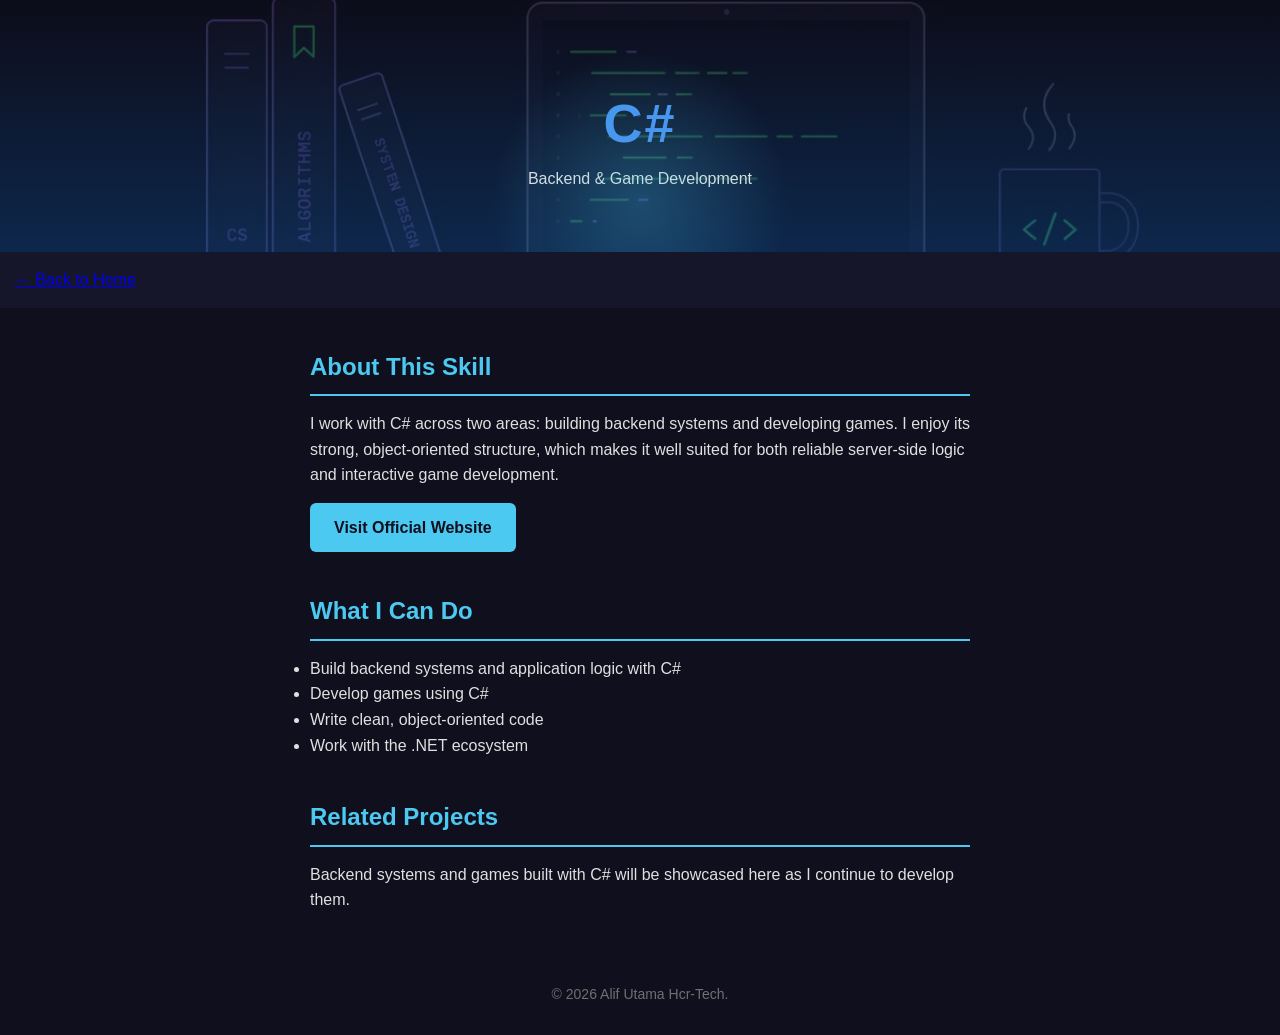
<file: csharp.html>
<!DOCTYPE html>
<html lang="en">

<head>
    <meta charset="UTF-8">
    <meta name="viewport" content="width=device-width, initial-scale=1.0">
    <title>C# | Alif Utama</title>
    <link rel="icon" href="favicon.png" type="image/png">
    <link rel="stylesheet" href="style.css">
</head>

<body>
    <header>
        <h1>C#</h1>
        <p>Backend & Game Development</p>
    </header>

    <nav>
        <a href="index.html">← Back to Home</a>
    </nav>

    <section>
        <h2>About This Skill</h2>
        <p>I work with C# across two areas: building backend systems and developing games. I enjoy its strong, object-oriented structure, which makes it well suited for both reliable server-side logic and interactive game development.</p>
        <a href="https://learn.microsoft.com/dotnet/csharp/" target="_blank" class="button">Visit Official Website</a>
    </section>

    <section>
        <h2>What I Can Do</h2>
        <ul>
            <li>Build backend systems and application logic with C#</li>
            <li>Develop games using C#</li>
            <li>Write clean, object-oriented code</li>
            <li>Work with the .NET ecosystem</li>
        </ul>
    </section>

    <section>
        <h2>Related Projects</h2>
        <p>Backend systems and games built with C# will be showcased here as I continue to develop them.</p>
    </section>

    <footer>
        <p>&copy; <span id="year"></span> Alif Utama Hcr-Tech.</p>
    </footer>

    <script>
        document.getElementById("year").textContent = new Date().getFullYear();
    </script>
</body>

</html>
</file>
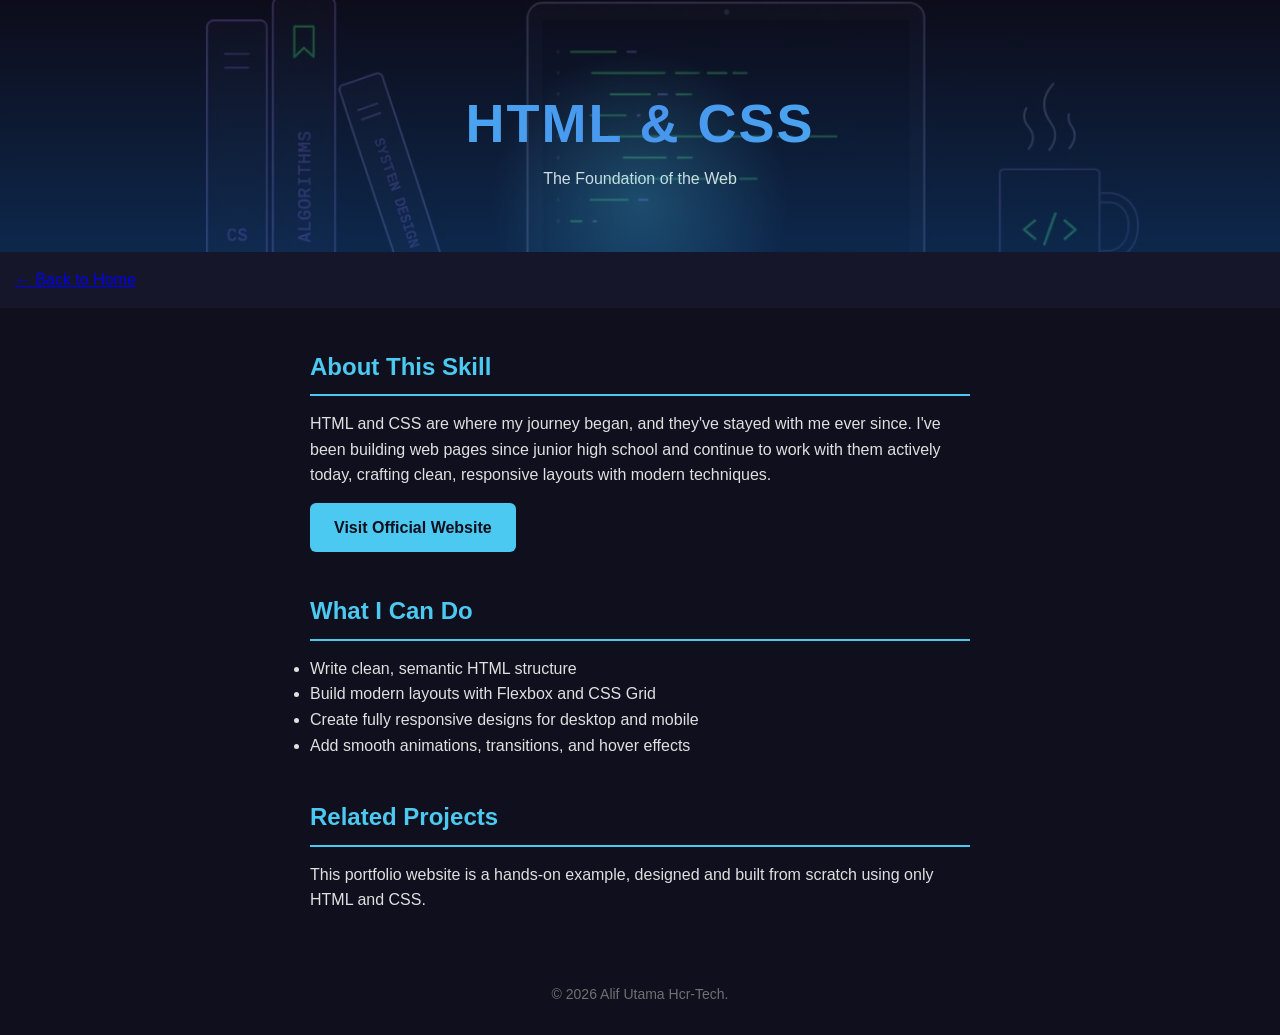
<file: html-css.html>
<!DOCTYPE html>
<html lang="en">

<head>
    <meta charset="UTF-8">
    <meta name="viewport" content="width=device-width, initial-scale=1.0">
    <title>HTML & CSS | Alif Utama</title>
    <link rel="icon" href="favicon.png" type="image/png">
    <link rel="stylesheet" href="style.css">
</head>

<body>
    <header>
        <h1>HTML & CSS</h1>
        <p>The Foundation of the Web</p>
    </header>

    <nav>
        <a href="index.html">← Back to Home</a>
    </nav>

    <section>
        <h2>About This Skill</h2>
        <p>HTML and CSS are where my journey began, and they've stayed with me ever since. I've been building web pages since junior high school and continue to work with them actively today, crafting clean, responsive layouts with modern techniques.</p>
        <a href="https://developer.mozilla.org/en-US/docs/Web/HTML" target="_blank" class="button">Visit Official Website</a>
    </section>

    <section>
        <h2>What I Can Do</h2>
        <ul>
            <li>Write clean, semantic HTML structure</li>
            <li>Build modern layouts with Flexbox and CSS Grid</li>
            <li>Create fully responsive designs for desktop and mobile</li>
            <li>Add smooth animations, transitions, and hover effects</li>
        </ul>
    </section>

    <section>
        <h2>Related Projects</h2>
        <p>This portfolio website is a hands-on example, designed and built from scratch using only HTML and CSS.</p>
    </section>

    <footer>
        <p>&copy; <span id="year"></span> Alif Utama Hcr-Tech.</p>
    </footer>

    <script>
        document.getElementById("year").textContent = new Date().getFullYear();
    </script>
</body>

</html>
</file>
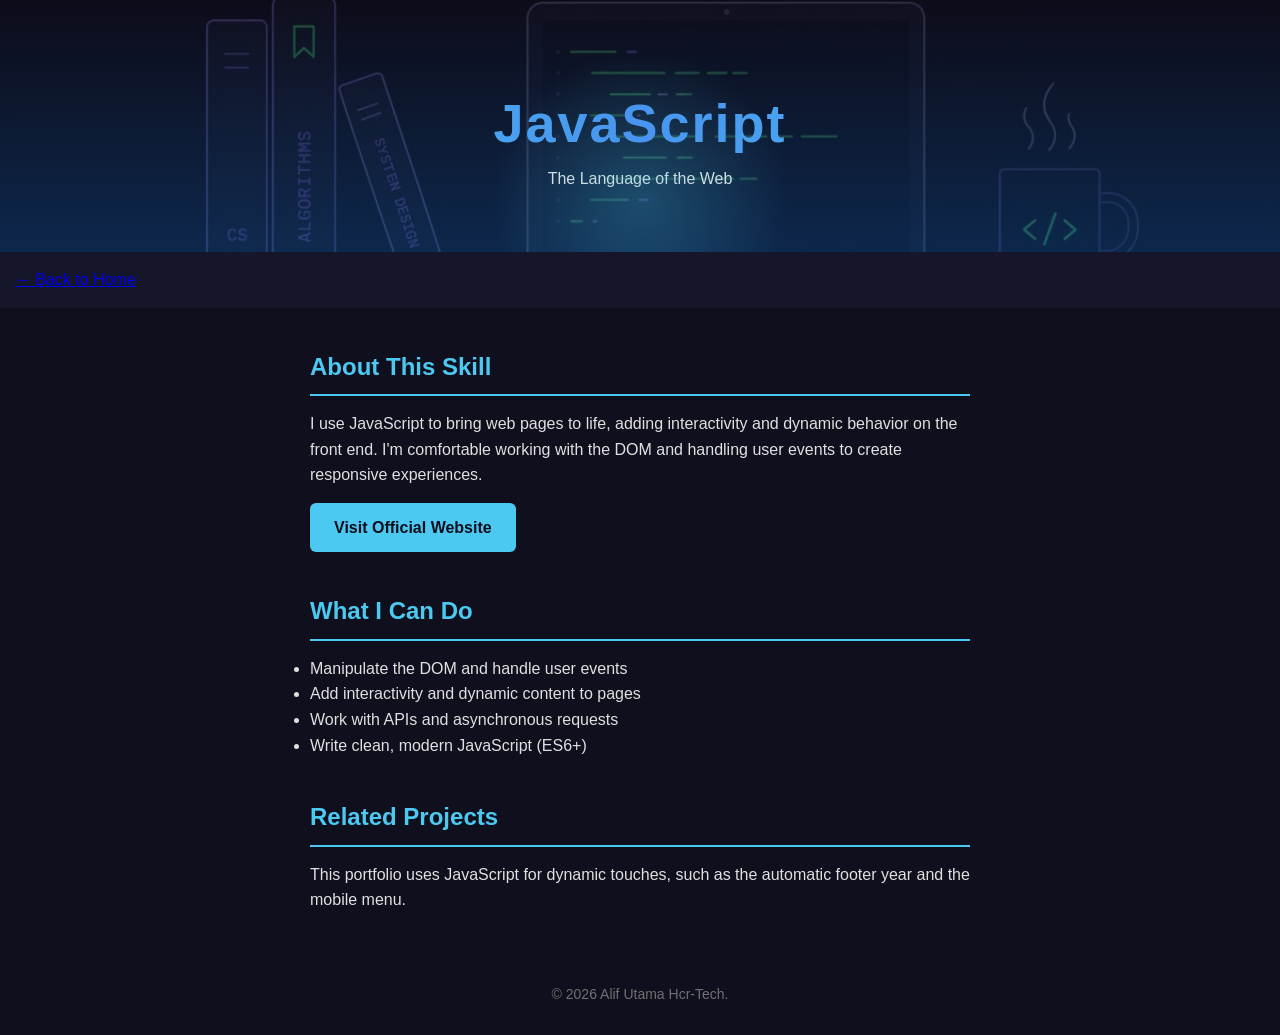
<file: javascript.html>
<!DOCTYPE html>
<html lang="en">

<head>
    <meta charset="UTF-8">
    <meta name="viewport" content="width=device-width, initial-scale=1.0">
    <title>JavaScript | Alif Utama</title>
    <link rel="icon" href="favicon.png" type="image/png">
    <link rel="stylesheet" href="style.css">
</head>

<body>
    <header>
        <h1>JavaScript</h1>
        <p>The Language of the Web</p>
    </header>

    <nav>
        <a href="index.html">← Back to Home</a>
    </nav>

    <section>
        <h2>About This Skill</h2>
        <p>I use JavaScript to bring web pages to life, adding interactivity and dynamic behavior on the front end. I'm comfortable working with the DOM and handling user events to create responsive experiences.</p>
        <a href="https://developer.mozilla.org/en-US/docs/Web/JavaScript" target="_blank" class="button">Visit Official Website</a>
    </section>

    <section>
        <h2>What I Can Do</h2>
        <ul>
            <li>Manipulate the DOM and handle user events</li>
            <li>Add interactivity and dynamic content to pages</li>
            <li>Work with APIs and asynchronous requests</li>
            <li>Write clean, modern JavaScript (ES6+)</li>
        </ul>
    </section>

    <section>
        <h2>Related Projects</h2>
        <p>This portfolio uses JavaScript for dynamic touches, such as the automatic footer year and the mobile menu.</p>
    </section>

    <footer>
        <p>&copy; <span id="year"></span> Alif Utama Hcr-Tech.</p>
    </footer>

    <script>
        document.getElementById("year").textContent = new Date().getFullYear();
    </script>
</body>

</html>
</file>
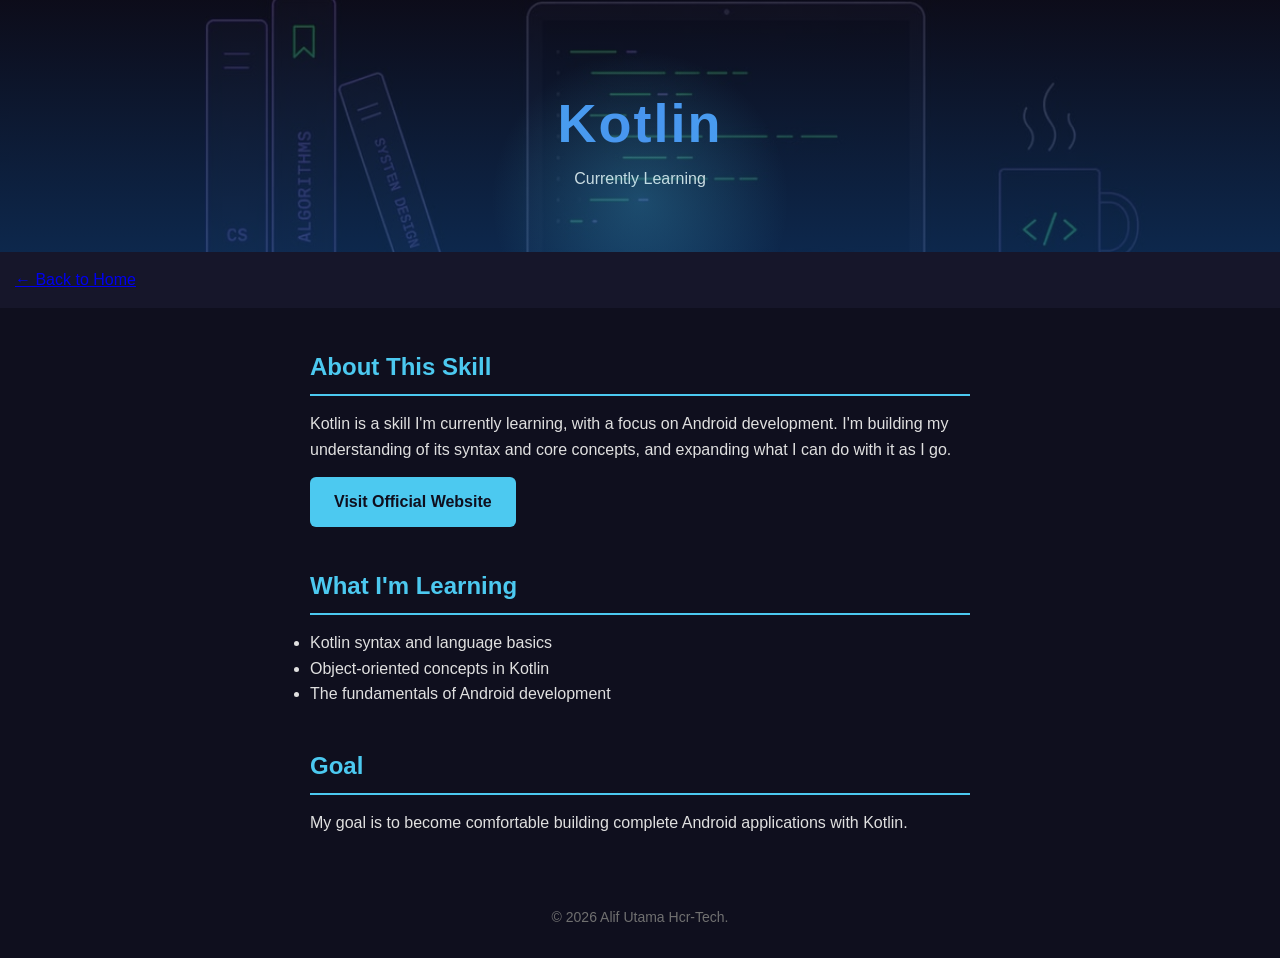
<file: kotlin.html>
<!DOCTYPE html>
<html lang="en">

<head>
    <meta charset="UTF-8">
    <meta name="viewport" content="width=device-width, initial-scale=1.0">
    <title>Kotlin | Alif Utama</title>
    <link rel="icon" href="favicon.png" type="image/png">
    <link rel="stylesheet" href="style.css">
</head>

<body>
    <header>
        <h1>Kotlin</h1>
        <p>Currently Learning</p>
    </header>

    <nav>
        <a href="index.html">← Back to Home</a>
    </nav>

    <section>
        <h2>About This Skill</h2>
        <p>Kotlin is a skill I'm currently learning, with a focus on Android development. I'm building my understanding of its syntax and core concepts, and expanding what I can do with it as I go.</p>
        <a href="https://kotlinlang.org" target="_blank" class="button">Visit Official Website</a>
    </section>

    <section>
        <h2>What I'm Learning</h2>
        <ul>
            <li>Kotlin syntax and language basics</li>
            <li>Object-oriented concepts in Kotlin</li>
            <li>The fundamentals of Android development</li>
        </ul>
    </section>

    <section>
        <h2>Goal</h2>
        <p>My goal is to become comfortable building complete Android applications with Kotlin.</p>
    </section>

    <footer>
        <p>&copy; <span id="year"></span> Alif Utama Hcr-Tech.</p>
    </footer>

    <script>
        document.getElementById("year").textContent = new Date().getFullYear();
    </script>
</body>

</html>
</file>
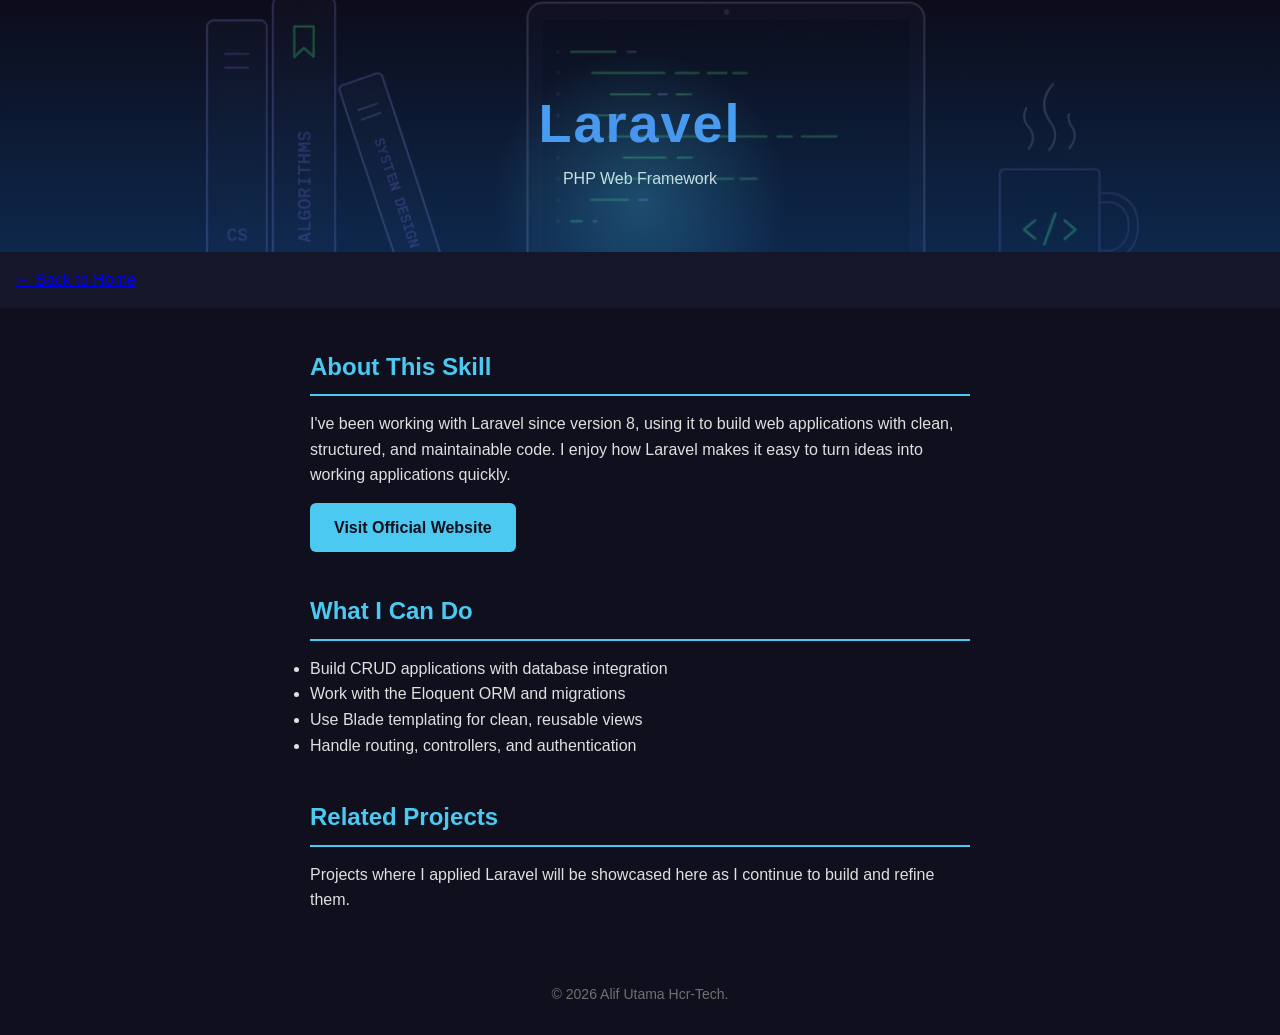
<file: laravel.html>
<!DOCTYPE html>
<html lang="en">

<head>
    <meta charset="UTF-8">
    <meta name="viewport" content="width=device-width, initial-scale=1.0">
    <title>Laravel | Alif Utama</title>
    <link rel="icon" href="favicon.png" type="image/png">
    <link rel="stylesheet" href="style.css">
</head>

<body>
    <header>
        <h1>Laravel</h1>
        <p>PHP Web Framework</p>
    </header>

    <nav>
        <a href="index.html">← Back to Home</a>
    </nav>

    <section>
        <h2>About This Skill</h2>
        <p>I've been working with Laravel since version 8, using it to build web applications with clean, structured, and maintainable code. I enjoy how Laravel makes it easy to turn ideas into working applications quickly.</p>
        <a href="https://laravel.com" target="_blank" class="button">Visit Official Website</a>
    </section>

    <section>
        <h2>What I Can Do</h2>
        <ul>
            <li>Build CRUD applications with database integration</li>
            <li>Work with the Eloquent ORM and migrations</li>
            <li>Use Blade templating for clean, reusable views</li>
            <li>Handle routing, controllers, and authentication</li>
        </ul>
    </section>

    <section>
        <h2>Related Projects</h2>
        <p>Projects where I applied Laravel will be showcased here as I continue to build and refine them.</p>
    </section>

    <footer>
        <p>&copy; <span id="year"></span> Alif Utama Hcr-Tech.</p>
    </footer>

    <script>
        document.getElementById("year").textContent = new Date().getFullYear();
    </script>
</body>

</html>
</file>
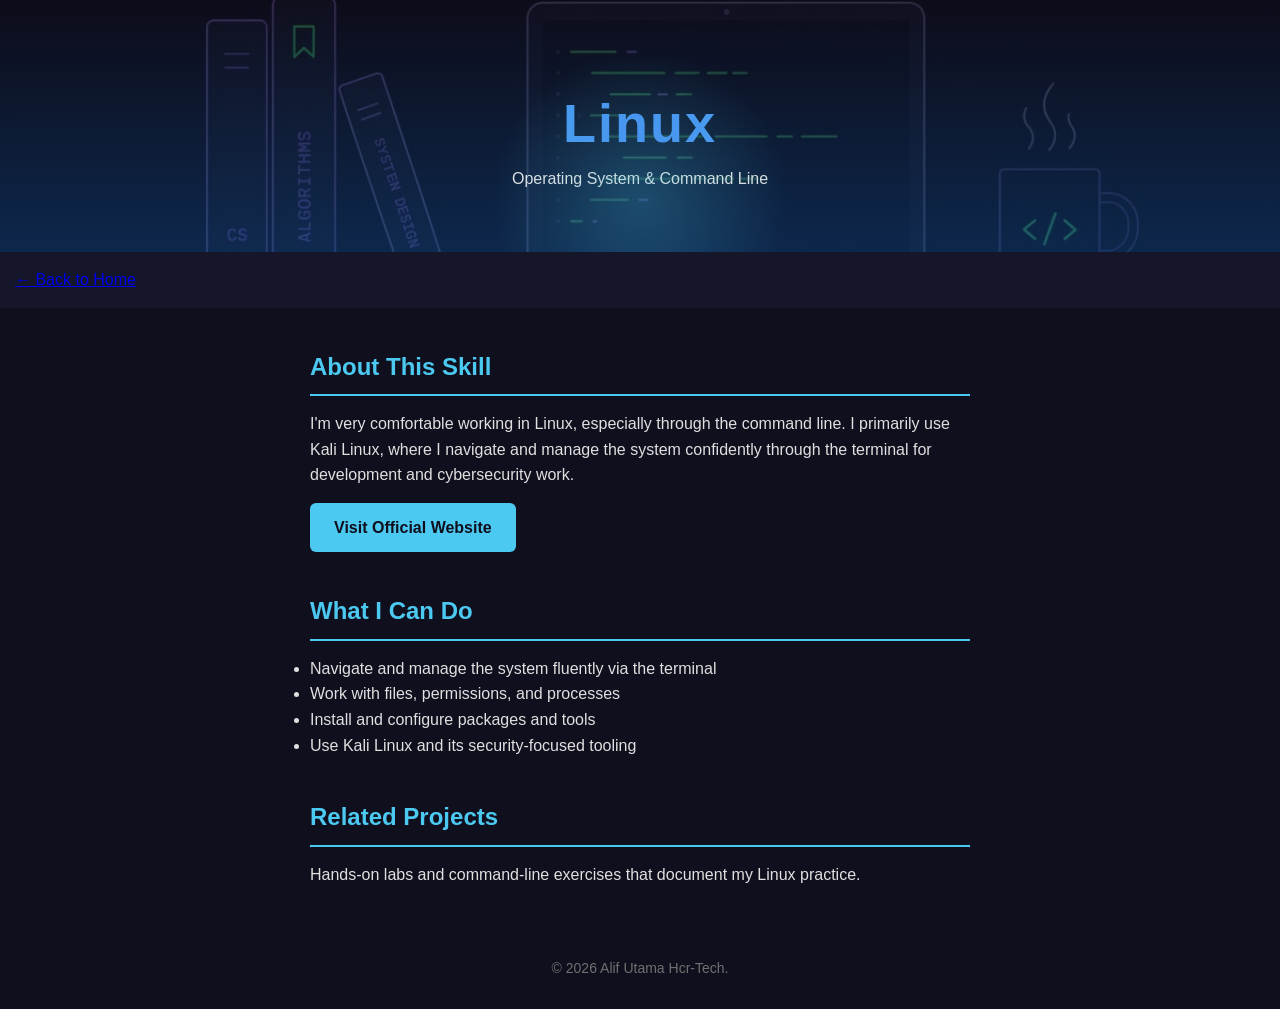
<file: linux.html>
<!DOCTYPE html>
<html lang="en">

<head>
    <meta charset="UTF-8">
    <meta name="viewport" content="width=device-width, initial-scale=1.0">
    <title>Linux | Alif Utama</title>
    <link rel="icon" href="favicon.png" type="image/png">
    <link rel="stylesheet" href="style.css">
</head>

<body>
    <header>
        <h1>Linux</h1>
        <p>Operating System & Command Line</p>
    </header>

    <nav>
        <a href="index.html">← Back to Home</a>
    </nav>

    <section>
        <h2>About This Skill</h2>
        <p>I'm very comfortable working in Linux, especially through the command line. I primarily use Kali Linux, where I navigate and manage the system confidently through the terminal for development and cybersecurity work.</p>
        <a href="https://www.kali.org" target="_blank" class="button">Visit Official Website</a>
    </section>

    <section>
        <h2>What I Can Do</h2>
        <ul>
            <li>Navigate and manage the system fluently via the terminal</li>
            <li>Work with files, permissions, and processes</li>
            <li>Install and configure packages and tools</li>
            <li>Use Kali Linux and its security-focused tooling</li>
        </ul>
    </section>

    <section>
        <h2>Related Projects</h2>
        <p>Hands-on labs and command-line exercises that document my Linux practice.</p>
    </section>

    <footer>
        <p>&copy; <span id="year"></span> Alif Utama Hcr-Tech.</p>
    </footer>

    <script>
        document.getElementById("year").textContent = new Date().getFullYear();
    </script>
</body>

</html>
</file>
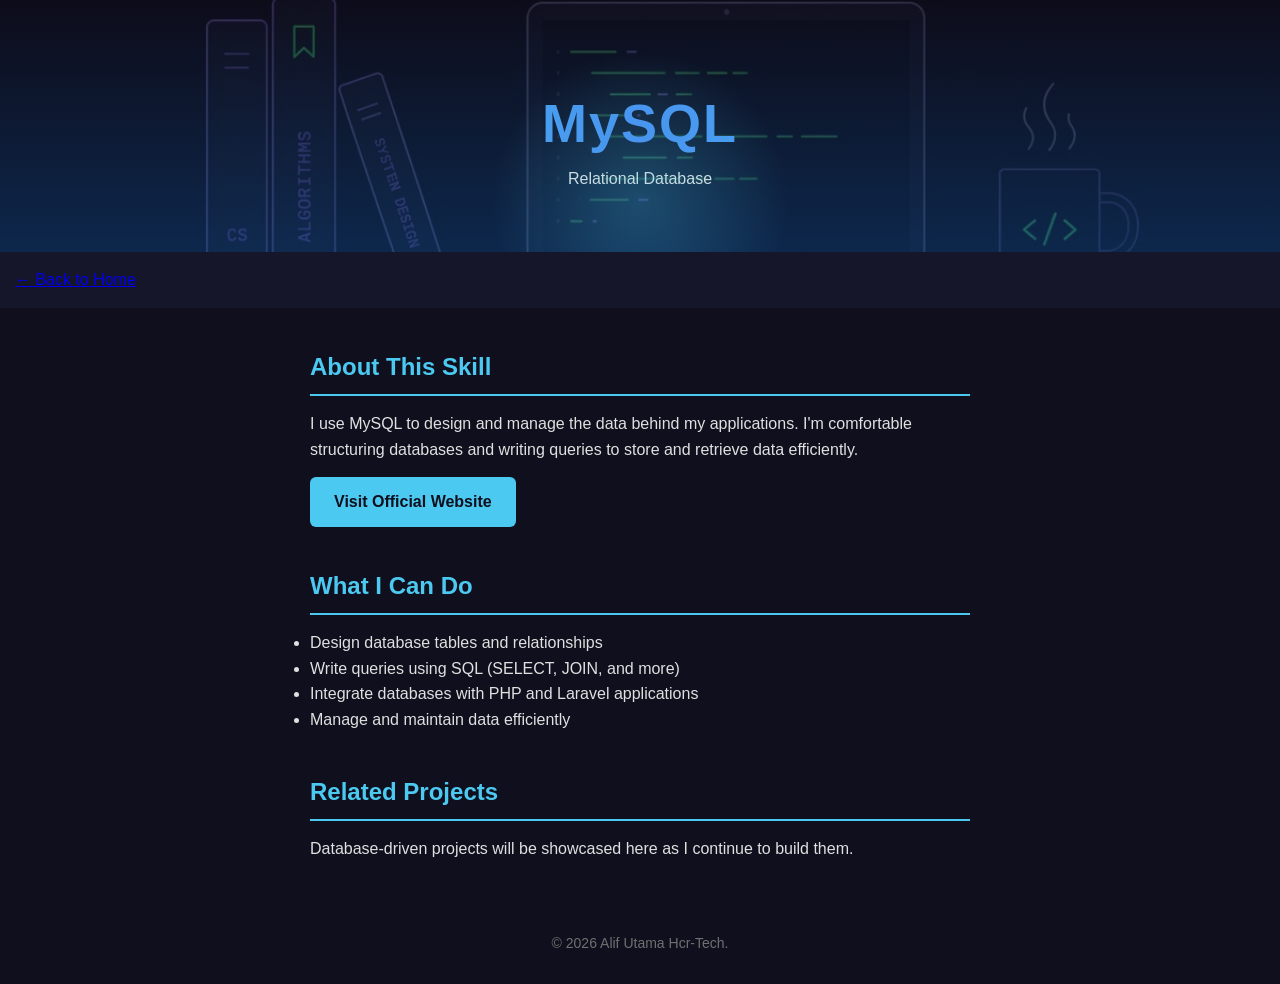
<file: mysql.html>
<!DOCTYPE html>
<html lang="en">

<head>
    <meta charset="UTF-8">
    <meta name="viewport" content="width=device-width, initial-scale=1.0">
    <title>MySQL | Alif Utama</title>
    <link rel="icon" href="favicon.png" type="image/png">
    <link rel="stylesheet" href="style.css">
</head>

<body>
    <header>
        <h1>MySQL</h1>
        <p>Relational Database</p>
    </header>

    <nav>
        <a href="index.html">← Back to Home</a>
    </nav>

    <section>
        <h2>About This Skill</h2>
        <p>I use MySQL to design and manage the data behind my applications. I'm comfortable structuring databases and writing queries to store and retrieve data efficiently.</p>
        <a href="https://www.mysql.com" target="_blank" class="button">Visit Official Website</a>
    </section>

    <section>
        <h2>What I Can Do</h2>
        <ul>
            <li>Design database tables and relationships</li>
            <li>Write queries using SQL (SELECT, JOIN, and more)</li>
            <li>Integrate databases with PHP and Laravel applications</li>
            <li>Manage and maintain data efficiently</li>
        </ul>
    </section>

    <section>
        <h2>Related Projects</h2>
        <p>Database-driven projects will be showcased here as I continue to build them.</p>
    </section>

    <footer>
        <p>&copy; <span id="year"></span> Alif Utama Hcr-Tech.</p>
    </footer>

    <script>
        document.getElementById("year").textContent = new Date().getFullYear();
    </script>
</body>

</html>
</file>
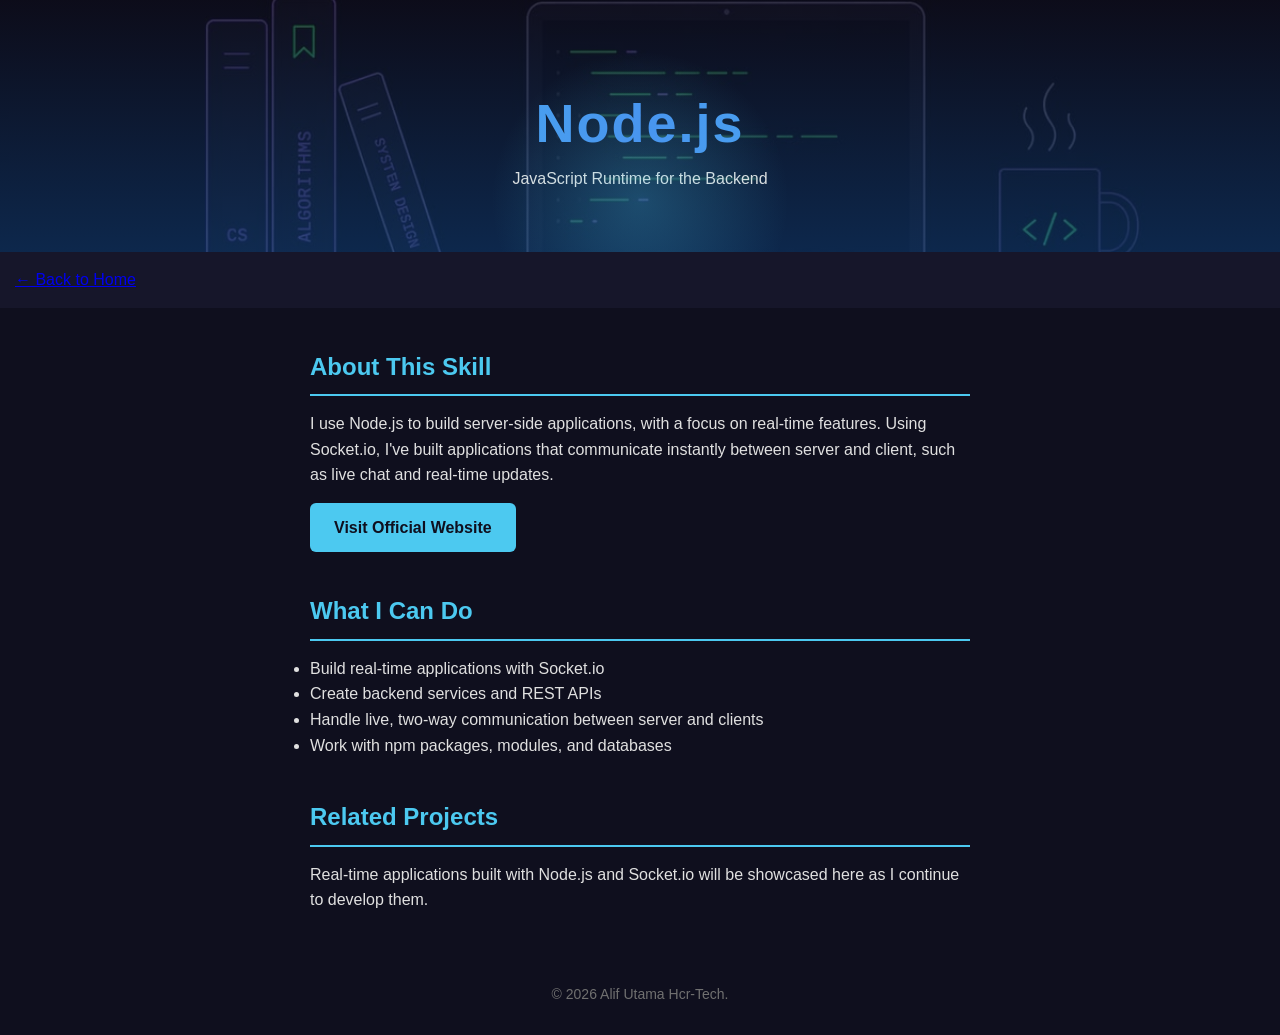
<file: nodejs.html>
<!DOCTYPE html>
<html lang="en">

<head>
    <meta charset="UTF-8">
    <meta name="viewport" content="width=device-width, initial-scale=1.0">
    <title>Node.js | Alif Utama</title>
    <link rel="icon" href="favicon.png" type="image/png">
    <link rel="stylesheet" href="style.css">
</head>

<body>
    <header>
        <h1>Node.js</h1>
        <p>JavaScript Runtime for the Backend</p>
    </header>

    <nav>
        <a href="index.html">← Back to Home</a>
    </nav>

    <section>
        <h2>About This Skill</h2>
        <p>I use Node.js to build server-side applications, with a focus on real-time features. Using Socket.io, I've built applications that communicate instantly between server and client, such as live chat and real-time updates.</p>
        <a href="https://nodejs.org" target="_blank" class="button">Visit Official Website</a>
    </section>

    <section>
        <h2>What I Can Do</h2>
        <ul>
            <li>Build real-time applications with Socket.io</li>
            <li>Create backend services and REST APIs</li>
            <li>Handle live, two-way communication between server and clients</li>
            <li>Work with npm packages, modules, and databases</li>
        </ul>
    </section>

    <section>
        <h2>Related Projects</h2>
        <p>Real-time applications built with Node.js and Socket.io will be showcased here as I continue to develop them.</p>
    </section>

    <footer>
        <p>&copy; <span id="year"></span> Alif Utama Hcr-Tech.</p>
    </footer>

    <script>
        document.getElementById("year").textContent = new Date().getFullYear();
    </script>
</body>

</html>
</file>
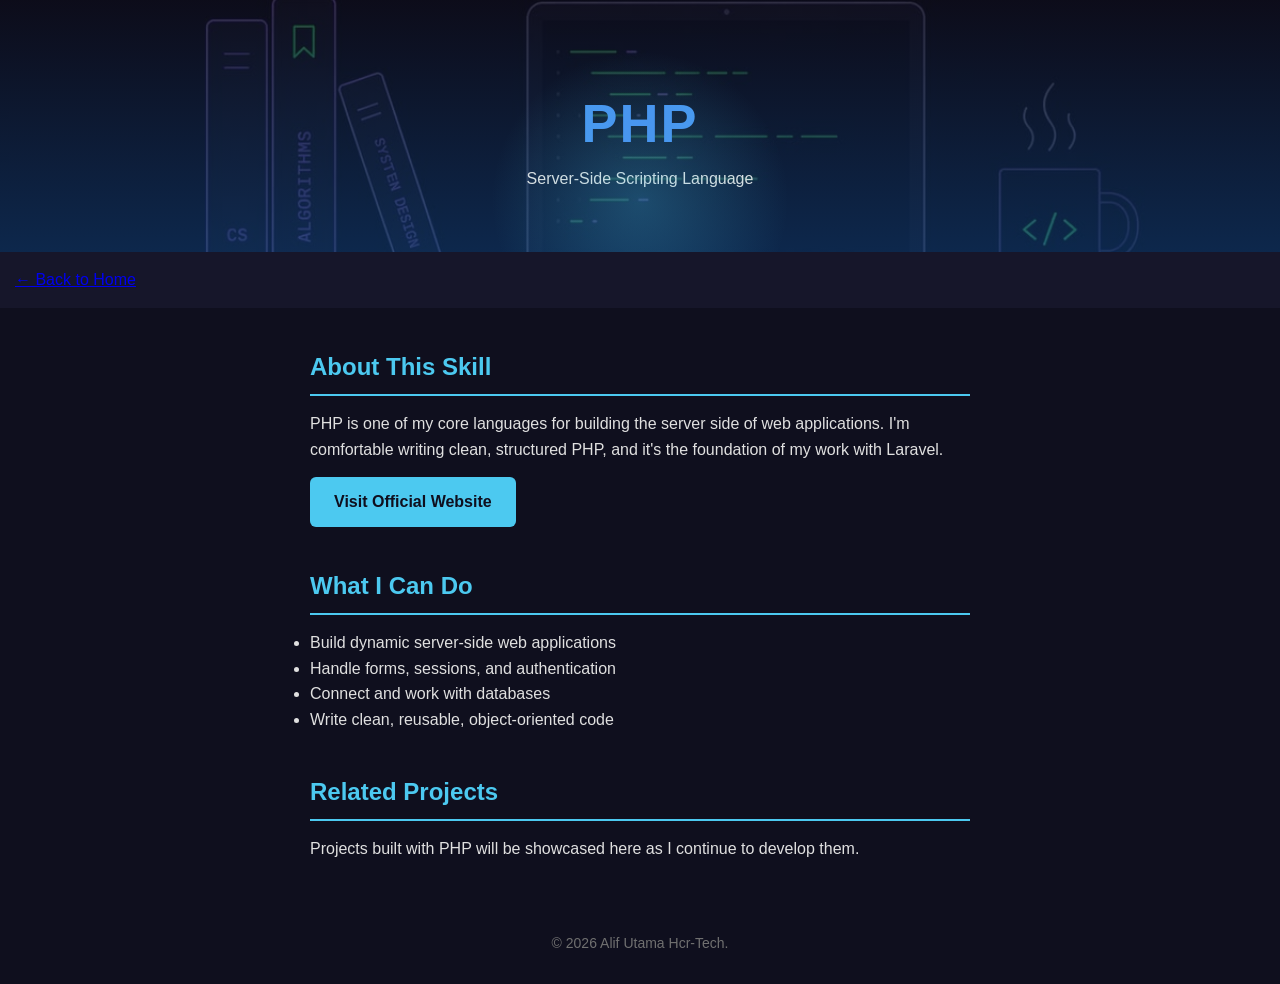
<file: php.html>
<!DOCTYPE html>
<html lang="en">

<head>
    <meta charset="UTF-8">
    <meta name="viewport" content="width=device-width, initial-scale=1.0">
    <title>PHP | Alif Utama</title>
    <link rel="icon" href="favicon.png" type="image/png">
    <link rel="stylesheet" href="style.css">
</head>

<body>
    <header>
        <h1>PHP</h1>
        <p>Server-Side Scripting Language</p>
    </header>

    <nav>
        <a href="index.html">← Back to Home</a>
    </nav>

    <section>
        <h2>About This Skill</h2>
        <p>PHP is one of my core languages for building the server side of web applications. I'm comfortable writing clean, structured PHP, and it's the foundation of my work with Laravel.</p>
        <a href="https://www.php.net" target="_blank" class="button">Visit Official Website</a>
    </section>

    <section>
        <h2>What I Can Do</h2>
        <ul>
            <li>Build dynamic server-side web applications</li>
            <li>Handle forms, sessions, and authentication</li>
            <li>Connect and work with databases</li>
            <li>Write clean, reusable, object-oriented code</li>
        </ul>
    </section>

    <section>
        <h2>Related Projects</h2>
        <p>Projects built with PHP will be showcased here as I continue to develop them.</p>
    </section>

    <footer>
        <p>&copy; <span id="year"></span> Alif Utama Hcr-Tech.</p>
    </footer>

    <script>
        document.getElementById("year").textContent = new Date().getFullYear();
    </script>
</body>

</html>
</file>
<file: style.css>
html {
    scroll-behavior: smooth;
}
* {
    margin: 0;
    padding: 0;
    box-sizing: border-box;
}

body {
    font-family: Arial, sans-serif;
    background-color: #0f0f1e;
    color: #e0e0e0;
    line-height: 1.6;
}

header {
    background: linear-gradient(rgba(15, 15, 30, 0.7), rgba(15, 51, 96, 0.75)), url("header-bg.png");
    background-size: cover;
    background-position: center;
    text-align: center;
    padding: 80px 20px 60px;
    position: relative;
    overflow: hidden;
    animation: fadeIn 1s ease;
}

header::before {
    content: "";
    position: absolute;
    top: 50px;
    left: 50%;
    transform: translateX(-50%);
    width: 300px;
    height: 300px;
    background: radial-gradient(circle, rgba(76, 201, 240, 0.25) 0%, transparent 70%);
    pointer-events: none;
}

.profile-pic {
    width: 160px;
    height: 160px;
    border-radius: 50%;
    object-fit: cover;
    border: 4px solid #4cc9f0;
    margin-bottom: 25px;
    position: relative;
    box-shadow: 0 0 30px rgba(76, 201, 240, 0.5);
    transition: transform 0.3s ease;
}

.profile-pic:hover {
    transform: scale(1.05);
}

header h1 {
    font-size: 54px;
    font-weight: bold;
    background: linear-gradient(90deg, #4cc9f0, #4895ef, #4cc9f0);
    -webkit-background-clip: text;
    background-clip: text;
    -webkit-text-fill-color: transparent;
    position: relative;
    letter-spacing: 2px;
}

.subtitle {
    color: #d0d0d0;
    font-size: 18px;
    margin-top: 8px;
    position: relative;
}

.tech-badges {
    display: flex;
    justify-content: center;
    flex-wrap: wrap;
    gap: 10px;
    margin-top: 20px;
    position: relative;
}

.tech-badges span {
    background-color: rgba(76, 201, 240, 0.15);
    color: #4cc9f0;
    padding: 6px 14px;
    border-radius: 20px;
    font-size: 13px;
    font-weight: bold;
    border: 1px solid rgba(76, 201, 240, 0.3);
    transition: background-color 0.2s, transform 0.2s;
}

.tech-badges span:hover {
    background-color: rgba(76, 201, 240, 0.3);
    transform: translateY(-2px);
}

nav {
    background-color: #16162a;
    padding: 15px;
    position: sticky;
    top: 0;
    z-index: 100;
}

.nav-links {
    display: flex;
    justify-content: center;
    flex-wrap: wrap;
}

.nav-links a {
    color: #e0e0e0;
    text-decoration: none;
    margin: 0 15px;
    font-weight: bold;
}

.nav-links a:hover {
    color: #4cc9f0;
}

.hamburger {
    display: none;
    flex-direction: column;
    justify-content: space-between;
    width: 28px;
    height: 20px;
    background: none;
    border: none;
    cursor: pointer;
    padding: 0;
    margin: 0 auto;
}

.hamburger span {
    display: block;
    width: 100%;
    height: 3px;
    background-color: #e0e0e0;
    border-radius: 2px;
    transition: all 0.3s ease;
}

section {
    max-width: 700px;
    margin: 40px auto;
    padding: 0 20px;
}

h2 {
    color: #4cc9f0;
    border-bottom: 2px solid #4cc9f0;
    padding-bottom: 8px;
    margin-bottom: 15px;
}

.about-hidden {
    display: none;
}

.skill-grid {
    display: grid;
    grid-template-columns: repeat(auto-fit, minmax(200px, 1fr));
    gap: 20px;
    margin-top: 20px;
}

.skill-card {
    display: block;
    text-decoration: none;
    color: #e0e0e0;
    background-color: #1a1a2e;
    padding: 25px;
    border-radius: 12px;
    text-align: left;
    border: 1px solid #2a2a4a;
    transition: transform 0.2s, border-color 0.2s, box-shadow 0.2s;
}

.skill-card:hover {
    transform: translateY(-6px);
    border-color: #4cc9f0;
    box-shadow: 0 8px 20px rgba(76, 201, 240, 0.15);
}

.skill-icon {
    display: inline-flex;
    align-items: center;
    justify-content: center;
    width: 50px;
    height: 50px;
    background-color: rgba(255, 255, 255, 0.06);
    border-radius: 10px;
    margin-bottom: 15px;
}

.skill-icon img {
    width: 28px;
    height: 28px;
    object-fit: contain;
}

.skill-card h3 {
    color: #ffffff;
    font-size: 18px;
    margin-bottom: 8px;
}

.skill-card p {
    color: #9090a0;
    font-size: 14px;
}

.learning-tag {
    display: inline-block;
    font-size: 11px;
    font-weight: bold;
    color: #ffcf6b;
    background-color: rgba(255, 207, 107, 0.12);
    border: 1px solid rgba(255, 207, 107, 0.3);
    padding: 2px 8px;
    border-radius: 10px;
    margin-left: 6px;
    vertical-align: middle;
}

.project-grid {
    display: grid;
    grid-template-columns: repeat(auto-fit, minmax(220px, 1fr));
    gap: 20px;
    margin-top: 20px;
}

.project-card {
    background-color: #1a1a2e;
    padding: 25px;
    border-radius: 8px;
    border: 1px solid #2a2a4a;
    transition: transform 0.2s, border-color 0.2s;
}

.project-card:hover {
    transform: translateY(-5px);
    border-color: #4cc9f0;
}

.project-card h3 {
    color: #4cc9f0;
    margin-bottom: 10px;
}

.project-card p {
    color: #c0c0c0;
    font-size: 15px;
    margin-bottom: 15px;
}

.project-link {
    color: #4cc9f0;
    text-decoration: none;
    font-weight: bold;
    font-size: 14px;
}

.project-link:hover {
    text-decoration: underline;
}

.file-list {
    margin-top: 20px;
    display: flex;
    flex-direction: column;
    gap: 12px;
}

.file-item {
    background-color: #1a1a2e;
    padding: 16px 20px;
    border-radius: 8px;
    border: 1px solid #2a2a4a;
    display: flex;
    justify-content: space-between;
    align-items: center;
    transition: border-color 0.2s;
}

.file-item:hover {
    border-color: #4cc9f0;
}

.file-info {
    display: flex;
    align-items: center;
    gap: 15px;
}

.file-icon-img {
    width: 32px;
    height: 32px;
    object-fit: contain;
}

.file-name {
    color: #4cc9f0;
    font-weight: bold;
}

.file-date {
    color: #808080;
    font-size: 13px;
}

.download-btn {
    background-color: #4cc9f0;
    color: #0f0f1e;
    text-decoration: none;
    padding: 8px 18px;
    border-radius: 6px;
    font-weight: bold;
    font-size: 14px;
    transition: background-color 0.2s;
    white-space: nowrap;
}

.download-btn:hover {
    background-color: #3aa8d8;
}

.contact-info {
    margin: 15px 0;
}

.contact-info a {
    color: #4cc9f0;
    text-decoration: none;
}

.contact-info a:hover {
    text-decoration: underline;
}

.social-links {
    display: flex;
    gap: 15px;
    margin: 20px 0;
    flex-wrap: wrap;
}

.social-links a {
    color: #e0e0e0;
    text-decoration: none;
    padding: 10px 18px;
    border: 1px solid #2a2a4a;
    border-radius: 6px;
    font-weight: bold;
    transition: border-color 0.2s, color 0.2s;
}

.social-links a:hover {
    border-color: #4cc9f0;
    color: #4cc9f0;
}

.button {
    display: inline-block;
    margin-top: 15px;
    padding: 12px 24px;
    background-color: #4cc9f0;
    color: #0f0f1e;
    text-decoration: none;
    border-radius: 6px;
    font-weight: bold;
}

.button:hover {
    background-color: #3aa8d8;
}

footer {
    text-align: center;
    padding: 30px;
    color: #707070;
    font-size: 14px;
}

@keyframes fadeIn {
    from {
        opacity: 0;
        transform: translateY(20px);
    }
    to {
        opacity: 1;
        transform: translateY(0);
    }
}

.reveal {
    opacity: 0;
    transform: translateY(80px);
    transition: opacity 1s ease, transform 1s ease;
}

.reveal.visible {
    opacity: 1;
    transform: translateY(0);
}

@media (max-width: 600px) {
    .hamburger {
        display: flex;
    }

    .nav-links {
        display: none;
        flex-direction: column;
        align-items: center;
        gap: 15px;
        margin-top: 15px;
    }

    .nav-links.active {
        display: flex;
    }

    .nav-links a {
        margin: 0;
        font-size: 16px;
    }

    header h1 {
        font-size: 38px;
    }

    .subtitle {
        font-size: 16px;
    }

    section {
        margin: 30px auto;
    }

    .skill-grid {
        grid-template-columns: repeat(2, 1fr);
        gap: 12px;
    }

    .skill-card {
        padding: 16px;
    }

    .skill-icon {
        width: 40px;
        height: 40px;
        margin-bottom: 10px;
    }

    .skill-icon img {
        width: 24px;
        height: 24px;
    }

    .skill-card h3 {
        font-size: 15px;
        margin-bottom: 5px;
    }

    .skill-card p {
        font-size: 12px;
    }
}
</file>
